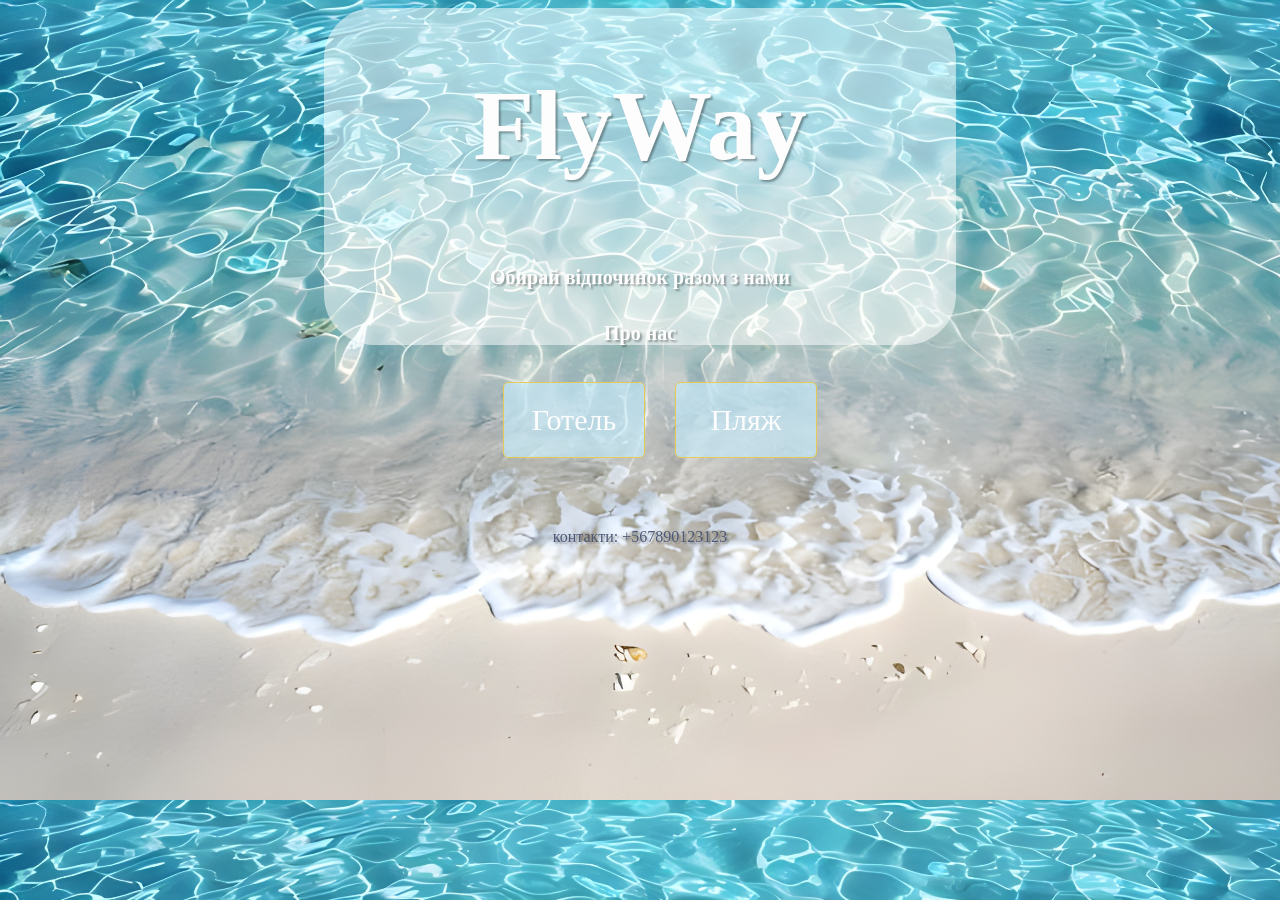
<file: index.html>
<!DOCTYPE html>
<html lang="en">
<head>
    <meta charset="UTF-8">
    <meta name="viewport" content="width=device-width, initial-scale=1.0">
    <link rel="stylesheet" href="style.css"> 
    <title>FlyWay</title>
</head>
<body>




       <header>
   <div class="logo">   
     <h2> FlyWay</h2>
       <h5> Обирай відпочинок разом з нами </h5>
       <h4> Про нас </h4>
   </div>    
        
    

       </header>
      
    <menu>
   <div class="menu">
        <nav class="nav1">    
            <a href="hotel.html">Готель</a>
            </nav>
        <nav class="nav2">
            <a href="plag.html">Пляж</a>
        </nav>
   </div>

    </menu>

       <footer> 
             
          <p class="contact-info"> контакти: +567890123123</p>

       </footer>


</body>
</html>
</file>
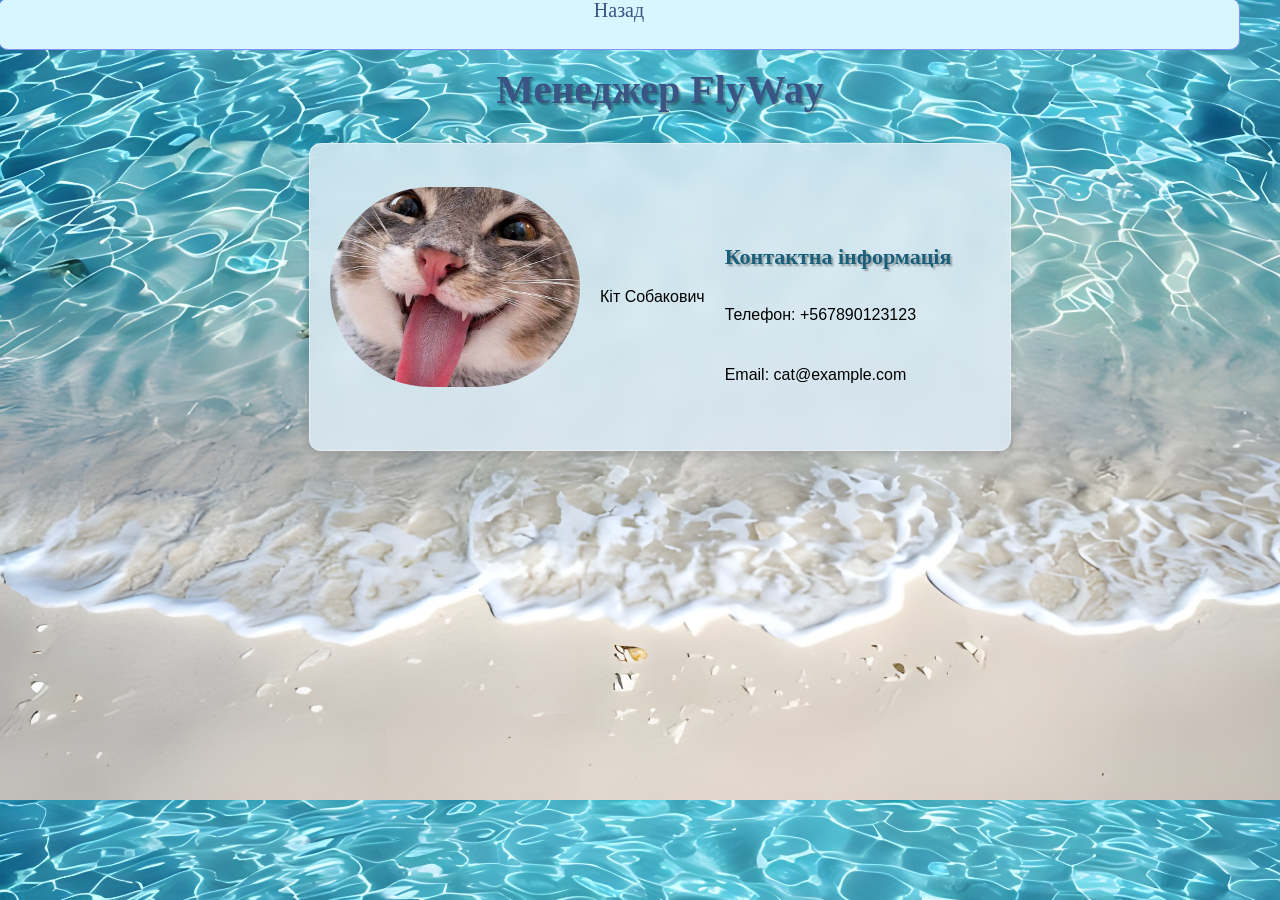
<file: form.html>
<!DOCTYPE html>
<html lang="en">
<head>
    <meta charset="UTF-8">
    <meta name="viewport" content="width=device-width, initial-scale=1.0">
    <link rel="stylesheet" href="style.css"> 
    <title>FlyWay</title>
</head>
<body>
       
       <header>

       <nav class="nav-hotel">    
        <a class="nav-link2" class="nav-link4" href="hotel.html">Назад</a>
     </nav>

       </header>
      
    <menu>
        <h1 class="meneger"> Менеджер FlyWay </h1>
      <div class="booking-container">
           <img src="img/975873813030520345.jpg" alt="Люкс" class="room-image2">
            <p> Кіт Собакович</p>
          <div class="information-kontact">
            <h2 class="booking-title">Контактна інформація</h2>
            <p>Телефон: +567890123123</p>
            <p>Email: cat@example.com</p>
          </div>
      </div>
    </menu>

       <footer> 

         

       </footer>


</body>
</html>
</file>
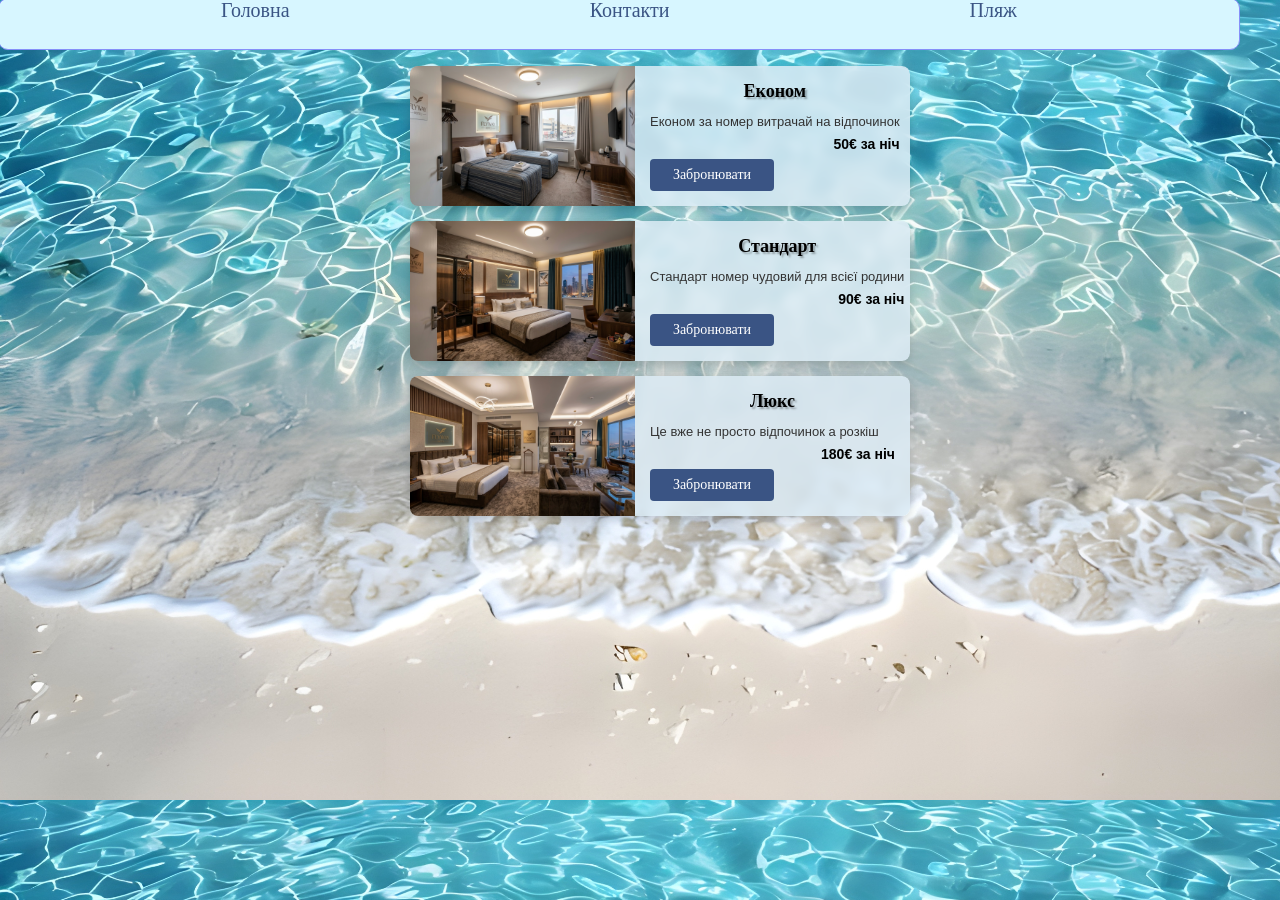
<file: hotel.html>
<!DOCTYPE html>
<html lang="en">
<head>
    <meta charset="UTF-8">
    <meta name="viewport" content="width=device-width, initial-scale=1.0">
    <link rel="stylesheet" href="style.css"> 
    <title>FlyWay</title>
</head>
<body class="hotel">
       
       <header>
    <nav class="nav-hotel">    
            <a class="nav-link1" href="index.html">Головна</a>
            <a class="nav-link2" href="form.html">Контакти</a>
            <a class="nav-link3" href="plag.html">Пляж</a>
    </nav>
        
  

       </header>
      
    <menu>
       
    <div class="rooms-list">
  
  <!-- Картка Економ -->
  <div class="room-card">
    <div class="room-image" style="background-image: url('img/image_e951aec.jpg');"></div>
    <div class="room-content">
      <h2 class="room-title">Економ</h2>
      <p class="room-text">Економ за номер витрачай на відпочинок</p>
      <div class="room-price">50€ за ніч</div>
      <a href="menu.html" class="book-button">Забронювати</a>
    </div>
  </div>

  <!-- Картка Стандарт -->
  <div class="room-card">
    <div class="room-image" style="background-image: url('img/image_e1e2e1da.jpg');"></div>
    <div class="room-content">
      <h2 class="room-title">Стандарт</h2>
      <p class="room-text">Стандарт номер чудовий для всієї родини</p>
      <div class="room-price">90€ за ніч</div>
      <a href="menu.html" class="book-button">Забронювати</a>
    </div>
  </div>

  <!-- Картка Люкс -->
  <div class="room-card">
    <div class="room-image" style="background-image: url('img/image_948685d6.jpg');"></div>
    <div class="room-content">
      <h2 class="room-title">Люкс</h2>
      <p class="room-text">Це вже не просто відпочинок а розкіш</p>
      <div class="room-price">180€ за ніч</div>
      <a href="menu.html" class="book-button">Забронювати</a>
    </div>
  </div>

</div>

       <footer> 

         

       </footer>


</body>
</html>
</file>
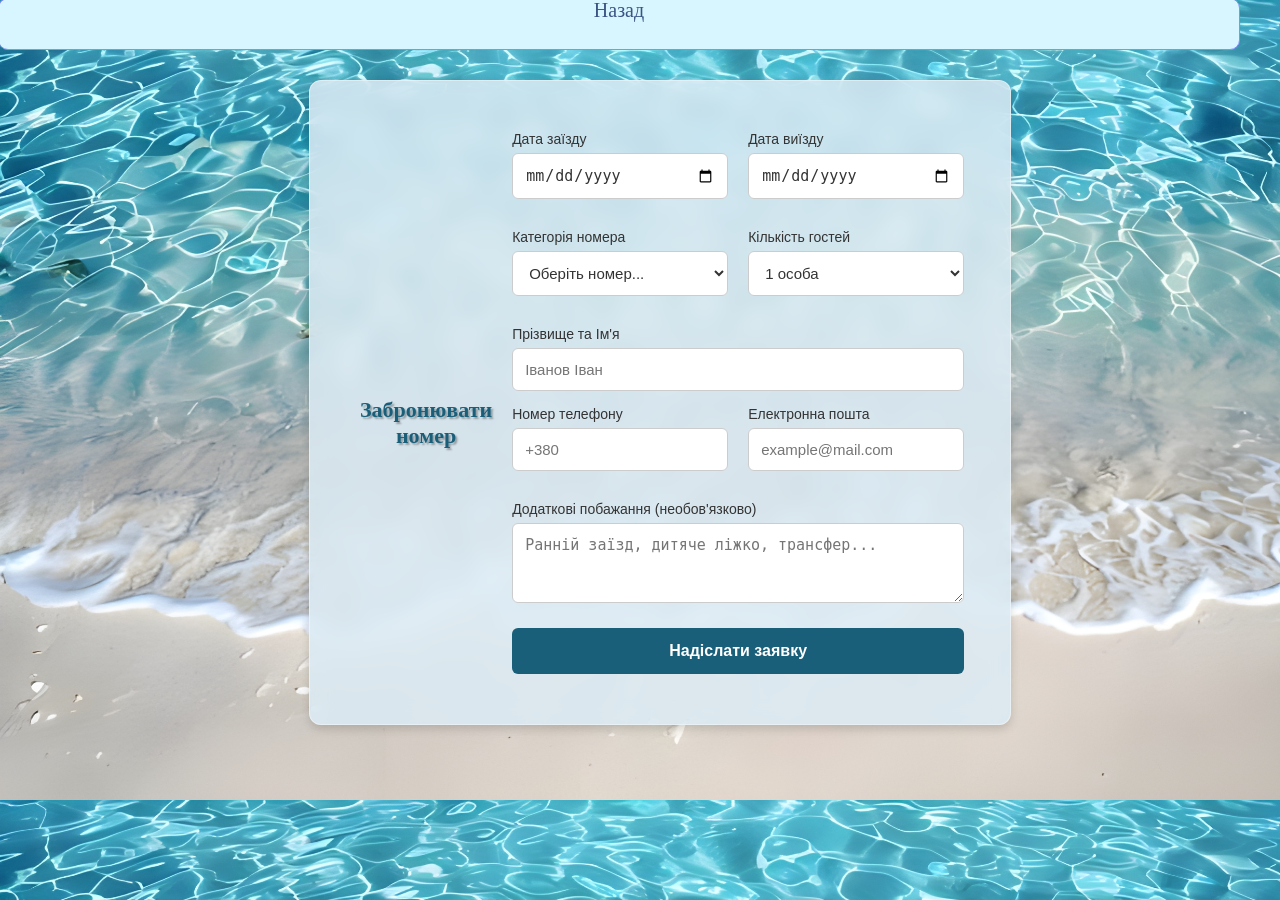
<file: menu.html>
<!DOCTYPE html>
<html lang="en">
<head>
    <meta charset="UTF-8">
    <meta name="viewport" content="width=device-width, initial-scale=1.0">
    <link rel="stylesheet" href="style.css"> 
    <title>FlyWay</title>
</head>
<body>
       
       <header>
     <nav class="nav-hotel">    
        <a class="nav-link2" class="nav-link4" href="hotel.html">Назад</a>
     </nav>
    

       </header>
      
    <menu>
      <div class="booking-container">
  <h2 class="booking-title">Забронювати номер</h2>
  
  <form class="booking-form" action="#" method="POST">
    
    <!-- Вибір дати -->
    <div class="form-row">
      <div class="form-group">
        <label for="check-in">Дата заїзду</label>
        <input type="date" id="check-in" name="check_in" required>
      </div>
      
      <div class="form-group">
        <label for="check-out">Дата виїзду</label>
        <input type="date" id="check-out" name="check_out" required>
      </div>
    </div>

    <!-- Категорія номера та Кількість гостей -->
    <div class="form-row">
      <div class="form-group">
        <label for="room-type">Категорія номера</label>
        <select id="room-type" name="room_type" required>
          <option value="" disabled selected>Оберіть номер...</option>
          <option value="economy">Економ (від 50$ / ніч)</option>
          <option value="standard">Стандарт (від 90$ / ніч)</option>
          <option value="suite">Люкс (від 180$ / ніч)</option>
        </select>
      </div>
      
      <div class="form-group">
        <label for="guests">Кількість гостей</label>
        <select id="guests" name="guests" required>
          <option value="1">1 особа</option>
          <option value="2">2 особи</option>
          <option value="3">3 особи</option>
          <option value="4">4+ особи</option>
        </select>
      </div>
    </div>

    <!-- Контактні дані -->
    <div class="form-group">
      <label for="guest-name">Прізвище та Ім'я</label>
      <input type="text" id="guest-name" name="guest_name" placeholder="Іванов Іван" required>
    </div>

    <div class="form-row">
      <div class="form-group">
        <label for="guest-phone">Номер телефону</label>
        <input type="tel" id="guest-phone" name="guest_phone" placeholder="+380" required>
      </div>
      
      <div class="form-group">
        <label for="guest-email">Електронна пошта</label>
        <input type="email" id="guest-email" name="guest_email" placeholder="example@mail.com" required>
      </div>
    </div>

    <!-- Додаткові побажання -->
    <div class="form-group">
      <label for="comments">Додаткові побажання (необов'язково)</label>
      <textarea id="comments" name="comments" rows="3" placeholder="Ранній заїзд, дитяче ліжко, трансфер..."></textarea>
    </div>

    <!-- Кнопка відправки -->
    <button type="submit" class="booking-btn">Надіслати заявку</button>
  </form>
</div>



    </menu>

       <footer> 


       </footer>


</body>
</html>
</file>
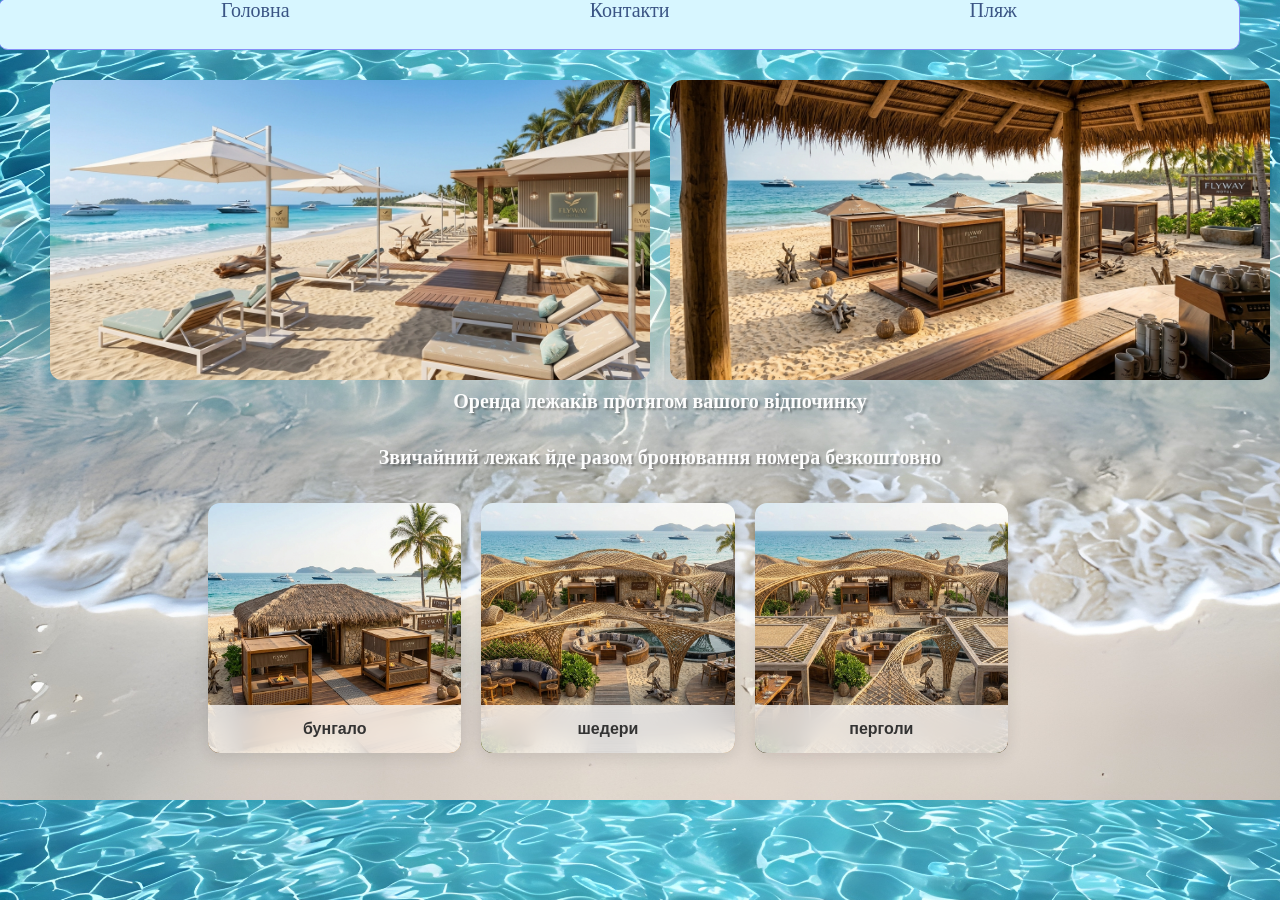
<file: plag.html>
<!DOCTYPE html>
<html lang="en">
<head>
    <meta charset="UTF-8">
    <meta name="viewport" content="width=device-width, initial-scale=1.0">
    <link rel="stylesheet" href="style.css"> 
    <title>FlyWay</title>
</head>
<body>
       
       <header>
          
        <nav class="nav-hotel">    
            <a class="nav-link1" href="index.html">Головна</a>
            <a class="nav-link2" href="form.html">Контакти</a>
            <a class="nav-link3" href="plag.html">Пляж</a>
    </nav>
        
    

       </header>
      
    <menu>
     <div class="plag-container">
        <img class="plag-image1" src="img/image_ce7d8ffa.jpg" >
        <img class="plag-image2" src="img/image_aa8aa5e.jpg" >
     </div>

   <h5> Оренда лежаків протягом вашого відпочинку</h5>
     <h5>Звичайний лежак йде разом бронювання номера безкоштовно</h5>

    </menu>

       <footer> 
     <div class="beach-booking-container">
  <!-- Карточка: Бунгало -->
  <div class="booking-card">
    <img src="img/image_60d2f60b.jpg"  class="card-image">
    <div class="card-overlay">
      <h3 class="card-title">бунгало</h3>
    </div>
  </div>

  <!-- Карточка: Шедери -->
  <div class="booking-card">
    <img src="img/image_ab3871e3.jpg"  class="card-image">
    <div class="card-overlay">
      <h3 class="card-title">шедери</h3>
    </div>
  </div>


    <div class="booking-card">
    <img src="img/image_e464e2d1.jpg"  class="card-image">
    <div class="card-overlay">
      <h3 class="card-title">перголи</h3>
    </div>
  </div>
</div>      

     


</body>
</html>
</file>
<file: style.css>
body {
    background-image: url("img/plasg.jpg");
   background-size: 1300px 800px;
}

h2 {
    color: #fdfdfd;
    text-align: center;
    font-size: 100px;
    font-family: 'Times New Roman', Times, serif;
    margin-top: 50px;
    text-shadow: 2px 2px 2px rgba(0, 0, 0, 0.326);
}

h5 {
    color: #fdfdfd;
    text-align: center;
    font-size: 20px;
    font-family: 'Times New Roman', Times, serif;
    margin-top: 10px;
    text-shadow: 2px 2px 2px rgba(0, 0, 0, 0.326);
    top: 30px;
}
.logo {
    display: block;
    margin-left: auto;
    margin-right: auto;
    width: 50%;
    height: 50%;
    background-color: rgba(255, 255, 255, 0.532);
    padding-top: 10px;
    size: 20px;
    border-radius: 50px;
}

h4 {
    color: #fdfdfd;
    text-align: center;
    font-size: 20px;
    font-family: 'Times New Roman', Times, serif;
    margin-top: 10px;
    text-shadow: 2px 2px 2px rgba(0, 0, 0, 0.326);
}

.menu {
    display: flex;
    justify-content: center;
    margin-top: 20px;
}

.menu a:hover {
    background-color: rgba(228, 221, 161, 0.658);
    
}

menu a{
    color: #fdfdfd;
    text-decoration: none;
    font-size: 30px;
    margin: 10px 15px;
    font-family: 'Times New Roman', Times, serif;
    background-color: rgba(197, 235, 251, 0.658);
    border: solid 1px #e4ca56;
    border-radius: 5px;
    width: 100px;
    padding: 20px;
    gap: 50px;
    text-align: center;
}

.nav1 {
    display: flex;
   justify-items: center;
  gap: 50px;
}

.nav2 {
    display: flex;
    justify-items: center;
    gap: 50px;
}

.contact-info {
    display: flex;
    justify-content: center;
    margin-top: 60px;
    gap: 50px;
    color: #4d5874;
    text-shadow: 2px 2px 2px rgba(0, 0, 0, 0.326);
}

/* готель */

.nav-hotel {
    display: flex;
    justify-content: center;
    margin-top: 20px;
    gap: 300px;
    text-decoration: none;
    font-size: 20px;
    background-color: #D7F6FF;
    background-size: 1300px 800px;
    margin-left: -10px;
    width: 1240px;
    height: 50px;
    margin-top: -10px;
    border-radius: 10px;
    border: solid 1px #8690f9;
}

.nav-link3 {
   text-decoration: none;
   bottom: 400px;
   color: #3A5484;
   font-family: bold;
}

.nav-link2 {
   text-decoration: none;
   bottom: 400px;
   color: #3A5484;
   font-family: bold;
}

.nav-link1 {
   text-decoration: none;
   bottom: 400px;
   color: #3A5484;
   font-family: bold;
}

/* самі номера*/

/* Основний контейнер для списку карток */
.rooms-list {
  display: flex;
  flex-direction: column;
  gap: 15px;
  max-width: 500px;
  margin: 0 auto;
  font-family: -apple-system, BlinkMacSystemFont, "Segoe UI", Roboto, Helvetica, Arial, sans-serif;
}

/* Стиль однієї картки */
.room-card {
  display: flex;
  height: 140px;
  border-radius: 8px;
  overflow: hidden;
  box-shadow: 0 4px 10px rgba(0, 0, 0, 0.15);
  
}

/* Ліва частина: Зображення кімнати */
.room-image {
  flex: 0 0 45%;
  background-size: cover;
  background-position: center;
}

/* Права частина: Напівпрозорий блок із контентом */
.room-content {
  flex: 1;
  background-color: rgba(220, 235, 245, 0.85); /* Світло-блакитний напівпрозорий фон з макету */
  backdrop-filter: blur(5px); /* Ефект розмиття фону за карткою */
  padding: 15px;
  display: flex;
  flex-direction: column;
  justify-content: space-between;
  box-sizing: border-box;
}

/* Назва категорії */
.room-title {
  margin: 0;
  font-size: 18px;
  font-weight: 700;
  color: #000000;
}

/* Опис тексту під назвою */
.room-text {
  margin: 5px 0 0 0;
  font-size: 13px;
  color: #333333;
  white-space: nowrap;
  overflow: hidden;
  text-overflow: ellipsis; /* Обрізає текст трьома крапками, якщо він задовгий */
}

/* Блок із ціною, притиснутий до правого нижнього кута */
.room-price {
  align-self: flex-end;
  font-size: 14px;
  font-weight: 700;
  color: #000000;
}

.book-button {
  background-color: #3A5484; /* Темно-синій колір кнопки */
  color: #ffffff; /* Білий текст */
  border: none;
  padding: 8px 12px;
  border-radius: 4px;
  cursor: pointer;
  font-size: 14px;
  transition: background-color 0.3s ease;
  margin: 0px;
  gap: -10px;
}

.nav-link4 {
   text-decoration: none;
   bottom: 400px;
   color: #3A5484;
   font-family: bold;
   font-size: 150px;
   position: absolute;
   left: 50%;
   transform: translateX(-50%);
}

/* Основний контейнер форми */
.booking-container {
  max-width: 600px;
  margin: 40px auto;
  padding: 30px;
  background: rgba(255, 255, 255, 0.85); /* Напівпрозорий білий фон */
  backdrop-filter: blur(10px);
  border-radius: 12px;
  box-shadow: 0 8px 32px rgba(0, 0, 0, 0.1);
  font-family: 'Segoe UI', Tahoma, Geneva, Verdana, sans-serif;
  border: 1px solid rgba(255, 255, 255, 0.4);
}

/* Заголовок форми */
.booking-title {
  text-align: center;
  color: #1a5f7a; /* Приємний морський/готельний відтінок */
  margin-bottom: 25px;
  font-size: 26px;
  font-weight: 600;
}

/* Структура рядків для полів «два в ряд» */
.form-row {
  display: flex;
  gap: 20px;
  margin-bottom: 15px;
}

/* Окремий блок для кожного поля */
.form-group {
  display: flex;
  flex-direction: column;
  flex: 1;
  margin-bottom: 15px;
}

/* Назви полів (labels) */
.form-group label {
  font-size: 14px;
  color: #333;
  margin-bottom: 6px;
  font-weight: 500;
}

/* Всі інпути, селекти та текстові поля */
.form-group input,
.form-group select,
.form-group textarea {
  padding: 12px;
  font-size: 15px;
  border: 1px solid #ccc;
  border-radius: 6px;
  background-color: #fff;
  color: #333;
  outline: none;
  transition: all 0.3s ease;
}

/* Фокус на полях введення */
.form-group input:focus,
.form-group select:focus,
.form-group textarea:focus {
  border-color: #1a5f7a;
  box-shadow: 0 0 5px rgba(26, 95, 122, 0.3);
}

/* Заборона ручної зміни розміру великого текстового поля */
.form-group textarea {
  resize: vertical;
}

/* Кнопка відправки форми */
.booking-btn {
  width: 100%;
  padding: 14px;
  background-color: #1a5f7a;
  color: #fff;
  border: none;
  border-radius: 6px;
  font-size: 16px;
  font-weight: 600;
  cursor: pointer;
  transition: background-color 0.3s ease, transform 0.1s ease;
  margin-top: 10px;
}

.booking-btn:hover {
  background-color: #124559;
}

.booking-btn:active {
  transform: scale(0.98);
}

/* Адаптивність для смартфонів (робить поля в один стовпчик) */
@media (max-width: 500px) {
  .form-row {
    flex-direction: column;
    gap: 0;
  }
}

.meneger {
    color: #3A5484;
    text-align: center;
    font-size: 40px;
    font-family: 'Times New Roman', Times, serif;
    margin-top: 10px;
    text-shadow: 2px 2px 2px rgba(0, 0, 0, 0.326);
}

.room-image2 {
   width: 250px;
   height: 200px;
   object-fit: cover;
   border-radius: 700px;
   margin-top: -20px;
   margin-left: -30px;
}

.booking-container {
   display: flex;
   align-items: center;
   gap: 20px;
   margin-top: 30px;
   background-color: rgba(220, 235, 245, 0.85);
   padding: 50px;
   border-radius: 12px;
   box-shadow: 0 4px 10px rgba(0, 0, 0, 0.15);
}

.information-kontact {
   display: flex;
   flex-direction: column;
   gap: 10px;
   color: #000000;
   font-size: 16px;
}

.booking-title {
   font-size: 22px;
   font-weight: 700;
   margin-bottom: 10px;
}

.plag-container {
   display: flex;
   justify-content: center;
   gap: 20px;
   margin-top: 30px;
}

.plag-image1, .plag-image2 {
   width: 600px;
   height: 300px;
   object-fit: cover;
   border-radius: 12px;
}

/* Общий контейнер для карточек (выстраивает их в ряд) */
.beach-booking-container {
  display: flex;
  gap: 20px; /* Расстояние между карточками */
  max-width: 800px;
  width: 100%;
  font-family: sans-serif;
  margin-left: 200px;
}

/* Стили самой карточки */
.booking-card {
  position: relative; /* Чтобы overlay позиционировался относительно карточки */
  flex: 1; /* Карточки будут одинаковой ширины */
  border-radius: 12px;
  overflow: hidden; /* Чтобы картинка не вылезала за скругленные углы */
  box-shadow: 0 4px 15px rgba(0, 0, 0, 0.1);
  height: 250px; /* Фиксированная высота карточки */
}

/* Картинка внутри карточки */
.card-image {
  width: 100%;
  height: 100%;
  object-fit: cover; /* Картинка заполняет всё пространство без искажений */
}

/* Полупрозрачная панель внизу карточки */
.card-overlay {
  position: absolute;
  bottom: 0;
  left: 0;
  right: 0;
  background: rgba(255, 255, 255, 0.75); /* Полупрозрачный белый фон */
  backdrop-filter: blur(10px); /* Эффект размытия заднего плана */
  padding: 15px;
  display: flex;
  flex-direction: column;
  align-items: center;
  gap: 10px;
}

/* Заголовок (бунгало / шедери) */
.card-title {
  margin: 0;
  font-size: 16px;
  text-transform: lowercase; /* Как в макете */
  color: #333;
}

/* Кнопка "Зарезервувати" */
.booking-button {
  background-color: #ffe600; /* Желтый цвет кнопки */
  border: none;
  padding: 8px 20px;
  border-radius: 6px;
  font-weight: bold;
  cursor: pointer;
  transition: background 0.2s ease;
}

.booking-button:hover {
  background-color: #e6ce00; /* Эффект при наведении */
}
</file>
